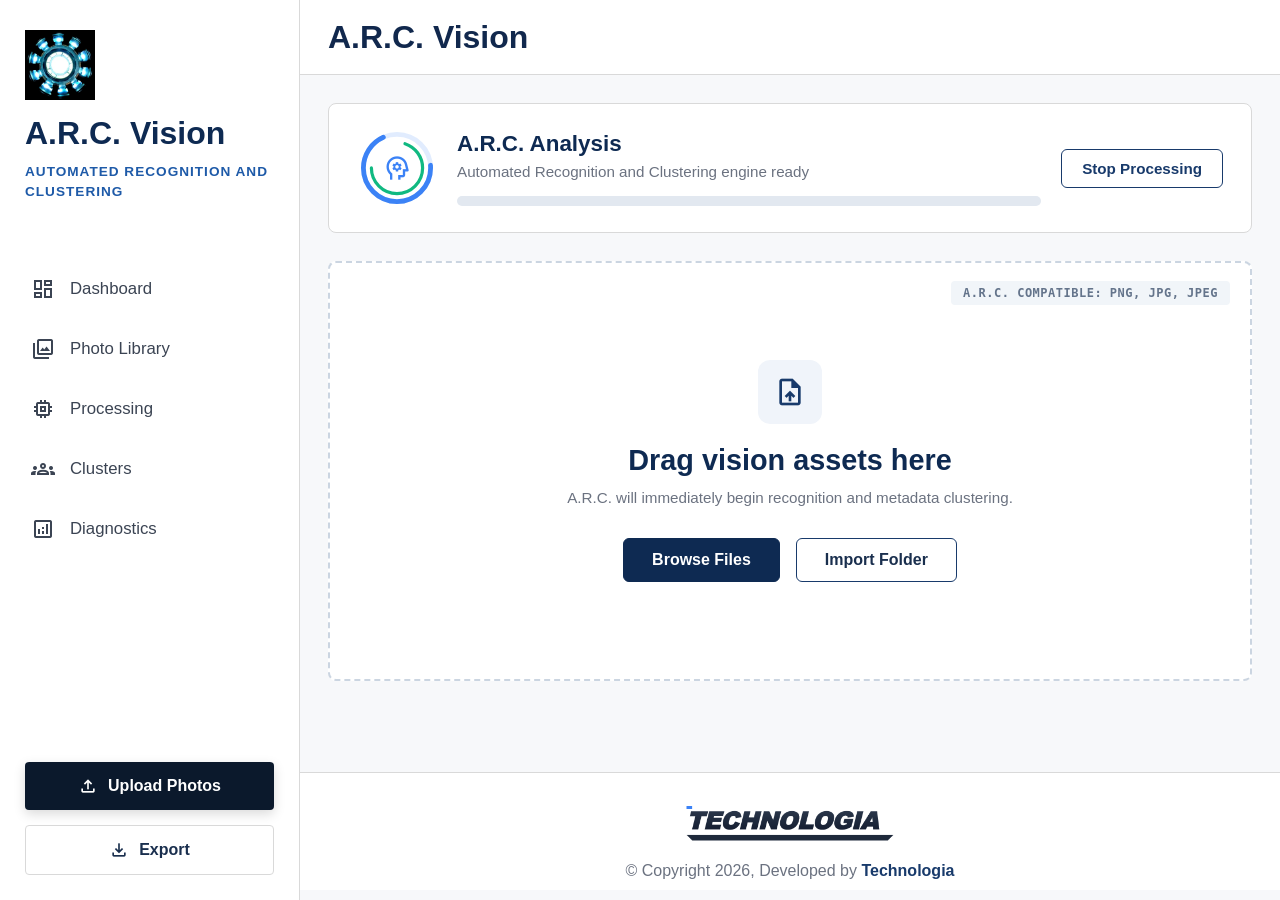
<file: Source Code/Front End/upload.html>
<!--
  Asset upload interface for A.R.C. Vision.
  Provides drag-and-drop batch photo uploads and directory selection for new or existing event batches.
  Handles upload queue preparation, progress monitoring, and ingestion dispatching.
-->
<!DOCTYPE html>
<html lang="en">

<head>
    <title>Upload Assets - A.R.C. Vision</title>

    <meta charset="utf-8">
    <meta name="viewport" content="width=device-width, initial-scale=1.0">
    <meta name="description" content="A.R.C Vision Asset Upload">

    <link rel="stylesheet" href="css/styles.css" type="text/css">

    <!-- Google Fonts -->
    <link
        href="https://fonts.googleapis.com/css2?family=Inclusive+Sans:ital@0;1&family=Inknut+Antiqua:wght@500;600;700&display=swap"
        rel="stylesheet">

    <!-- Material Symbols -->
    <link rel="stylesheet" href="https://fonts.googleapis.com/css2?family=Material+Symbols+Outlined" />

    <link rel="shortcut icon" href="media/favicon.ico">
    <link rel="icon" href="media/favicon.ico">

    <script>
        (function() {
            try {
                var nav = performance.getEntriesByType('navigation');
                var isReload = (nav && nav.length > 0) ? (nav[0].type === 'reload') : (window.performance && window.performance.navigation && window.performance.navigation.type === 1);
                var isFresh = !sessionStorage.getItem('app_session_active');
                if (isReload || isFresh) {
                    var currentUrl = window.location.pathname.split('/').pop() + window.location.search + window.location.hash;
                    sessionStorage.setItem('post_loading_redirect', currentUrl || 'index.html');
                    window.location.replace('loading.html');
                }
            } catch (e) {}
        })();
    </script>
</head>




<body>

    <!-- Hidden File Inputs for Native Upload Functionality -->
    <input type="file" id="fileInput" multiple accept="image/*,.raw,.tiff" style="display: none;">
    <input type="file" id="folderInput" webkitdirectory directory style="display: none;">

    <!-- ============================================================
         SIDEBAR
    ============================================================= -->

    <aside class="sidebar">

        <!-- Sidebar Header -->
        <div class="sidebar-header">

            <img src="media/Logo.png" alt="A.R.C. Vision Logo" class="logo">

            <h1>A.R.C. Vision</h1>

            <p>
                AUTOMATED RECOGNITION AND<br>
                CLUSTERING
            </p>

        </div>

        <!-- Sidebar Navigation -->
        <nav class="sidebar-nav">

            <ul>

                <li>
                    <a href="index.html">
                        <span class="material-symbols-outlined">dashboard</span>
                        Dashboard
                    </a>
                </li>

                <li>
                    <a href="photo_library.html">
                        <span class="material-symbols-outlined">photo_library</span>
                        Photo Library
                    </a>
                </li>

                <li>
                    <a href="processing.html">
                        <span class="material-symbols-outlined">memory</span>
                        Processing
                    </a>
                </li>

                <li>
                    <a href="clusters.html">
                        <span class="material-symbols-outlined">groups</span>
                        Clusters
                    </a>
                </li>

                <li>
                    <a href="results.html">
                        <span class="material-symbols-outlined">analytics</span>
                        Diagnostics
                    </a>
                </li>

            </ul>

        </nav>

        <!-- Sidebar Action Buttons -->
        <div class="sidebar-actions">

            <button id="uploadPhotosBtn" class="active-upload-btn">
                <span class="material-symbols-outlined">upload</span>
                Upload Photos
            </button>


            <button id="exportPhotosBtn">
                <span class="material-symbols-outlined">download</span>
                Export
            </button>

        </div>

    </aside>

    <!-- ============================================================
         MAIN CONTENT
    ============================================================= -->

    <main class="main-content">

        <!-- ============================================================
             TOP HEADER
        ============================================================= -->

        <header class="top-header">

            <h2>A.R.C. Vision</h2>

        </header>

        <!-- ============================================================
             UPLOAD MAIN CONTENT SECTION
        ============================================================= -->

        <section class="upload-section">

            <!-- CARD 1: NEURAL ANALYSIS STATUS CARD -->
            <div class="neural-analysis-card" style="display: flex; align-items: center; justify-content: space-between; gap: 20px;">

                <!-- Live Animated SVG Arc Ring -->
                <div class="neural-arc-container" style="position: relative; width: 80px; height: 80px; flex-shrink: 0; display: flex; align-items: center; justify-content: center;">
                    <svg viewBox="0 0 100 100" style="width: 100%; height: 100%; animation: spinArc 8s linear infinite;">
                        <circle cx="50" cy="50" r="42" fill="none" stroke="rgba(59,130,246,0.15)" stroke-width="6"/>
                        <circle cx="50" cy="50" r="42" fill="none" stroke="#3B82F6" stroke-width="6" stroke-dasharray="180 80" stroke-linecap="round"/>
                        <circle cx="50" cy="50" r="32" fill="none" stroke="#10B981" stroke-width="4" stroke-dasharray="100 60" stroke-linecap="round" style="animation: spinArcRev 5s linear infinite; transform-origin: center;"/>
                    </svg>
                    <span class="material-symbols-outlined" style="position: absolute; color: #3B82F6; font-size: 28px; animation: pulseGlow 2s ease-in-out infinite;">psychology</span>
                </div>

                <div class="analysis-info" style="flex: 1;">
                    <h2>A.R.C. Analysis</h2>
                    <p id="uploadStatusSubtext">Automated Recognition and Clustering engine ready</p>

                    <div class="analysis-progress-container">
                        <div class="analysis-progress-bar" id="analysisProgressBar" style="width: 0%;"></div>
                        <span class="optimized-tag" id="optimizedTag">IDLE</span>
                    </div>
                </div>

                <div class="analysis-action">
                    <button class="stop-processing-btn" id="stopProcessingBtn">Stop Processing</button>
                </div>

            </div>


            <!-- CARD 2: DRAG & DROP VISION ASSETS ZONE -->
            <div class="drop-zone-card" id="dropZone">

                <!-- Compatible Formats Badge Tag -->
                <div class="format-tag">
                    A.R.C. COMPATIBLE: PNG, JPG, JPEG
                </div>


                <div class="drop-zone-content">

                    <div class="upload-icon-box">
                        <span class="material-symbols-outlined">upload_file</span>
                    </div>

                    <h2 class="drop-heading">Drag vision assets here</h2>

                    <p class="drop-subheading">
                        A.R.C. will immediately begin recognition and metadata clustering.
                    </p>

                    <div class="drop-action-buttons">
                        <button class="btn-solid-dark" id="browseFilesBtn">Browse Files</button>
                        <button class="btn-outline-dark" id="importFolderBtn">Import Folder</button>
                    </div>

                </div>

            </div>

        </section>

        <!-- ============================================================
             FOOTER
        ============================================================= -->

        <footer class="footer">

            <img src="media/Footer.png" alt="Technologia Team" class="footer-image">

            <p>

                &copy; Copyright 2026, Developed by <strong>Technologia</strong>

            </p>

        </footer>

    </main>

    <script src="scripts/script.js?v=20260813_03"></script>



</body>

</html>
</file>
<file: Source Code/Front End/css/styles.css>
/**
 * Unified design system and stylesheet for the A.R.C. Vision web dashboard.
 * Implements high-contrast dark theme, glassmorphic UI elements, responsive grid layouts, and smooth animations.
 * Handles styling for modals, lightboxes, cluster cards, progress meters, and navigation bars across all pages.
 */

/* ============================================================
   CSS RESET
============================================================ */

body,
header,
nav,
main,
footer,
h1,
h2,
h3,
h4,
h5,
h6,
div,
img,
ul,
ol,
li,
figure,
figcaption,
section,
article,
aside,
audio,
video,
p,
blockquote,
input,
button,
textarea,
select,
a {
    margin: 0;
    padding: 0;
    border: 0;
    box-sizing: border-box;
}

video::-webkit-media-controls,
video::-webkit-media-controls-enclosure,
video::-webkit-media-controls-panel,
video::-webkit-media-controls-play-button,
video::-webkit-media-controls-start-playback-button,
video::-webkit-media-controls-overlay-play-button,
video::-webkit-media-controls-overlay-enclosure,
video::-webkit-media-controls-current-time-display,
video::-webkit-media-controls-time-remaining-display,
video::-webkit-media-controls-timeline,
video::-webkit-media-controls-volume-slider,
video::-webkit-media-controls-mute-button,
video::-webkit-media-controls-fullscreen-button,
video::-webkit-media-controls-toggle-closed-captions-button,
video::-webkit-media-controls-picture-in-picture-button {
    display: none !important;
    -webkit-appearance: none !important;
    opacity: 0 !important;
    visibility: hidden !important;
    pointer-events: none !important;
    width: 0 !important;
    height: 0 !important;
    max-width: 0 !important;
    max-height: 0 !important;
}

video::-media-controls {
    display: none !important;
}

ul {
    list-style: none;
}

a {
    text-decoration: none;
    color: inherit;
}

/* ============================================================
   GENERAL & GLOBAL STYLES
============================================================ */

    body {
        display: flex;
        min-height: 100vh;

        font-family: Arial, Helvetica, sans-serif;
        background: #F7F8FA;
        color: #1A2F4E;
    }

    .material-symbols-outlined {
        font-size: 22px;
        font-variation-settings:
            'FILL' 0,
            'wght' 400,
            'GRAD' 0,
            'opsz' 24;
    }
/* ============================================================
   FOOTER
============================================================ */

.footer {
    display: flex;
    flex-direction: column;
    align-items: center;
    justify-content: center;

    gap: 10px;

    padding: 10px 30px;
    margin-bottom: 10px;

    background: white;

    border-top: 1px solid #D9D9D9;
}

.footer-image {
    width: 25%;
    max-width: 900px;

    border-radius: 10px;

    object-fit: cover;
}

.footer p {
    font-size: 1rem;

    color: #6B7280;

    text-align: center;
}

.footer strong {
    color: #183A6B;
}


    /* ============================================================
       SIDEBAR
    ============================================================ */

    .sidebar {
        position: fixed;
        top: 0;
        left: 0;

        display: flex;
        flex-direction: column;

        width: 300px;
        height: 100vh;

        background: #FFFFFF;
        border-right: 1px solid #D9D9D9;
    }

    /* ============================================================
       SIDEBAR HEADER
    ============================================================ */

    .sidebar-header {
        display: flex;
        flex-direction: column;
        padding: 30px 25px;
    }

    .logo {
        width: 70px;
        height: 70px;
        margin-bottom: 15px;
    }

    .sidebar-header h1 {
        margin-bottom: 10px;

        font-size: 2rem;
        font-weight: 700;
        color: #0E2A52;
    }

    .sidebar-header p {
        font-size: .85rem;
        font-weight: 600;
        line-height: 1.5;
        letter-spacing: 1px;
        text-transform: uppercase;

        color: #1E5AA8;
    }

    /* ============================================================
       SIDEBAR NAVIGATION
    ============================================================ */

    .sidebar-nav {
        margin-top: 30px;
        padding: 0 15px;
    }

    .sidebar-nav ul {
        display: flex;
        flex-direction: column;
        gap: 8px;
    }

    .sidebar-nav a {
        display: flex;
        align-items: center;
        gap: 15px;
    
        padding: 14px 16px;
    
        font-size: 1.05rem;
        font-weight: 500;
    
        color: #3B4453;
    
        border-radius: 10px;
    
        transition:
            transform .3s ease,
            background-color .3s ease,
            color .3s ease,
            box-shadow .3s ease;
    }

    .sidebar-nav a:hover {
        transform: translateX(6px);
    
        background: #7DB6FF;
    
        color: #0E4FA8;
    
        box-shadow: 0 8px 20px rgba(125,182,255,.25);
    }

    .sidebar-nav a::before {

        content: "";
    
        position: absolute;
    
        left: 0;
        top: 0;
    
        width: 0;
    
        height: 100%;
    
        transition: width .35s ease;
    
        z-index: -1;
    }

    .sidebar-nav a:hover::before {

        width: 100%;
    }

    .sidebar-nav a:hover {    
        transform: translateX(6px);
    }

    .sidebar-nav a.active {
        background: #183A6B;
        color: #FFFFFF;
    }

    /* ============================================================
       SIDEBAR ACTIONS
    ============================================================ */

    .sidebar-actions {
        display: flex;
        flex-direction: column;
        gap: 15px;

        margin-top: auto;
        padding: 25px;
    }

    .sidebar-actions button {
        display: flex;
        align-items: center;
        justify-content: center;
        gap: 10px;

        width: 100%;
        padding: 14px 20px;

        font-size: 1rem;
        font-weight: 600;

        border-radius: 4px;
        cursor: pointer;

        transition: .3s;
    }

    .sidebar-actions button:first-child {
        background: #183A6B;
        color: #FFFFFF;
    }

    .sidebar-actions button:last-child {
        background: #FFFFFF;
        border: 1px solid #D9D9D9;
        color: #1A2F4E;
    }

    .sidebar-actions button:hover {
        transform: translateY(-2px);
    }

    .sidebar-actions .material-symbols-outlined {
        font-size: 20px;
    }

    /* ============================================================
       MAIN CONTENT
    ============================================================ */

    .main-content {
        flex: 1;
        margin-left: 300px;

        min-height: 100vh;

        background: #F7F8FA;
    }

    /* ============================================================
       TOP HEADER
    ============================================================ */

    .top-header {
        display: flex;
        align-items: center;

        height: 75px;
        padding: 0 28px;

        background: #FFFFFF;
        border-bottom: 1px solid #D9D9D9;
    }

    .top-header h2 {
        font-size: 2rem;
        font-weight: 700;
        color: #11284D;
    }

/* ===========================================================================1. DASHBOARD PAGE ============================================ */
    /* ============================================================
       DASHBOARD
    ============================================================ */

    .dashboard {
        padding: 28px;
    }

    /* ============================================================
       SYSTEM OVERVIEW
    ============================================================ */

    .system-overview {
        display: flex;
        justify-content: center;
        align-items: center;

        margin-bottom: 35px;
    }

    .system-overview h1 {
        font-size: 3.3rem;
        font-weight: 700;
        color: #11284D;
    }

    /* ============================================================
       STATISTICS
    ============================================================ */

    .stats-container {
        display: grid;
        grid-template-columns: repeat(3, 1fr);
        gap: 20px;

        margin-bottom: 40px;
    }

    .stats-card {
        display: flex;
        flex-direction: column;
        justify-content: space-between;
    
        min-height: 170px;
    
        padding: 24px;
    
        background: #FFFFFF;
    
        border: 1px solid #D9D9D9;
        border-radius: 8px;
    
        transition:
            transform .28s ease,
            box-shadow .28s ease,
            border-color .28s ease;
    }
    
    .stats-card:hover {
        transform: scale(1.025);
    
        border-color: #183A6B;
    
        box-shadow: 0 14px 30px rgba(24,58,107,.15);
    }

    /* ============================================================
       STATISTICS CARD CONTENT
    ============================================================ */

    .card-header {
        display: flex;
        justify-content: space-between;
        align-items: center;
    }

    .card-header h4 {
        font-size: .95rem;
        font-weight: 700;
        letter-spacing: 1px;
        color: #555555;
    }

    .card-header .material-symbols-outlined {
        transition: transform .3s ease,
                    color .3s ease;
    }
    
    .stats-card:hover .card-header .material-symbols-outlined {
        transform: scale(1.08);
    
        color: #0E4FA8;
    }
    .card-body h2 {
        margin: 12px 0;

        font-size: 3rem;
        font-weight: 700;
        color: #11284D;
    }

    .card-body p {
        display: flex;
        align-items: center;
        gap: 6px;

        font-size: .95rem;
        color: #666666;
    }

    #assetsIncrease {
        color: #1FA74A;
        font-weight: 700;
    }

    #confidenceThreshold,
    #clusterPercent {
        color: #11284D;
        font-weight: 700;
    }

    .progress-container {
        width: 100%;
        height: 6px;

        margin: 12px 0;

        background: #ECECEC;
        border-radius: 999px;
    }

    .progress-bar {
        width: 65%;
        height: 100%;

        background: #1D65B8;
        border-radius: 999px;
    }

    /* ============================================================
       DASHBOARD BOTTOM
    ============================================================ */

    .dashboard-bottom {
        display: grid;
        grid-template-columns: 2.2fr 1fr;
        gap: 20px;
    }

    /* ============================================================
       ACTIVITY SECTION
    ============================================================ */

    .activity-section {
        min-height: 470px;

        background: #FFFFFF;
        border: 1px solid #D9D9D9;
        border-radius: 8px;
    }
/* ============================================================
   RECENT PROCESSING ACTIVITY
============================================================ */

.activity-header {
    display: flex;
    justify-content: space-between;
    align-items: center;

    padding: 22px 24px;

    border-bottom: 1px solid #E5E7EB;
}

.activity-header h3 {
    font-size: 1.2rem;
    font-weight: 700;

    color: #11284D;
}

.activity-list {
    display: flex;
    flex-direction: column;
}

.activity-item {
    display: flex;
    flex-direction: column;

    gap: 12px;

    padding: 22px 24px;

    border-bottom: 1px solid #ECECEC;

    transition: background 0.3s ease;
}

.activity-item:last-child {
    border-bottom: none;
}

.activity-item:hover {
    background: #F8FAFD;
}

.activity-top {
    display: flex;
    justify-content: space-between;
    align-items: center;
}

.event-name {
    font-size: 1rem;
    font-weight: 600;

    color: #11284D;
}

.activity-time {
    font-size: .9rem;

    color: #8A94A6;
}

.activity-bottom {
    display: flex;
    justify-content: space-between;
    align-items: center;
}

.image-count {
    font-size: .95rem;

    color: #5F6C7B;
}

.activity-status {
    padding: 5px 12px;

    font-size: .85rem;
    font-weight: 600;

    border-radius: 100px;
}

/* Completed Status */

.activity-status.completed {
    color: #1F8A4D;
    background: #EAF8EF;
}

/* Processing Status */

.activity-status.processing {
    color: #D48A00;
    background: #FFF4D6;
}

/* Failed Status (Future Use) */

.activity-status.failed {
    color: #C92A2A;
    background: #FFE8E8;
}

    /* ============================================================
       STATUS SECTION
    ============================================================ */

    .status-section {
        min-height: 470px;

        background: #FFFFFF;
        border: 1px solid #D9D9D9;
        border-radius: 8px;
    }

    /* ============================================================
   CLUSTERING STATUS
============================================================ */

.status-header {
    padding: 22px 24px;

    border-bottom: 1px solid #E5E7EB;
}

.status-header h3 {
    font-size: 1.2rem;
    font-weight: 700;

    color: #11284D;
}

/* ============================================================
   ARC REACTOR
============================================================ */

.reactor-container {
    display: flex;
    justify-content: center;
    align-items: center;

    padding: 30px 20px;
}

.reactor-video {
    width: 220px;
    height: 220px;

    object-fit: cover;

    border-radius: 50%;
    border: 4px solid #183A6B;

    overflow: hidden;

    box-shadow: 0 0 25px rgba(24, 58, 107, 0.25);
}

.reactor-frame{

    transition:.4s;
}

.reactor-frame:hover{

    transform:scale(1.05);

    box-shadow:0 0 45px rgba(24,58,107,.35);
}

/* ============================================================
   SYSTEM STATUS
============================================================ */

.system-status {
    padding: 0 24px 24px;
}

.status-row {
    display: flex;
    justify-content: space-between;
    align-items: center;

    padding: 14px 0;

    border-bottom: 1px solid #ECECEC;
}

.status-row:last-child {
    border-bottom: none;
}

.status-row span:first-child {
    color: #6B7280;

    font-size: .95rem;
}

.status-row span:last-child {
    font-weight: 600;

    color: #11284D;
}

.status-online {
    color: #22A447 !important;
}

/* ===========================================================================
   2. PHOTO LIBRARY PAGE
=========================================================================== */

/* Top Header subnav */
.library-header {
    height: auto;
    padding: 18px 28px;
}

.header-nav-container {
    display: flex;
    align-items: center;
    gap: 40px;
    width: 100%;
}

.header-title {
    font-size: 1.8rem;
    font-weight: 700;
    color: #0E2A52;
}

.top-tab-nav {
    display: flex;
    align-items: center;
    gap: 28px;
}

.tab-link {
    position: relative;
    padding: 6px 2px;
    font-size: 1.05rem;
    font-weight: 500;
    color: #6B7280;
    transition: color 0.25s ease;
}

.tab-link:hover {
    color: #183A6B;
}

.tab-link.active {
    color: #0E2A52;
    font-weight: 700;
}

.tab-link.active::after {
    content: '';
    position: absolute;
    bottom: -18px;
    left: 0;
    width: 100%;
    height: 3px;
    background: #183A6B;
    border-radius: 2px 2px 0 0;
}

/* Main Section Layout */
.photo-library-section {
    padding: 28px;
}

.library-container {
    display: grid;
    grid-template-columns: 1fr 280px;
    gap: 28px;
    align-items: start;
}

/* Left Column: Library Main */
.library-main {
    display: flex;
    flex-direction: column;
    gap: 20px;
}

/* Title & View Controls */
.library-top-bar {
    display: flex;
    justify-content: space-between;
    align-items: center;
}

.library-title-group {
    display: flex;
    align-items: baseline;
    gap: 14px;
}

.library-title {
    font-size: 2.5rem;
    font-weight: 700;
    color: #0E2A52;
}

.photo-count {
    font-size: 1.05rem;
    font-weight: 500;
    color: #6B7280;
}

.view-toggle-group {
    display: flex;
    align-items: center;
    gap: 6px;
}

.view-btn {
    display: flex;
    align-items: center;
    justify-content: center;
    width: 38px;
    height: 38px;
    background: #FFFFFF;
    border: 1px solid #D9D9D9;
    border-radius: 6px;
    color: #555555;
    cursor: pointer;
    transition: all 0.2s ease;
}

.view-btn:hover {
    border-color: #183A6B;
    color: #183A6B;
    background: #F0F4FA;
}

.view-btn.active {
    border-color: #183A6B;
    color: #183A6B;
    background: #F0F4FA;
}

/* Filter & Sort Bar */
.filter-bar {
    display: flex;
    justify-content: space-between;
    align-items: center;
    flex-wrap: wrap;
    gap: 15px;
    margin-bottom: 5px;
}

.filter-dropdowns {
    display: flex;
    align-items: center;
    gap: 12px;
}

/* Custom Dropdown Styling */
.custom-dropdown {
    position: relative;
}

.dropdown-trigger {
    display: flex;
    align-items: center;
    gap: 8px;
    padding: 9px 16px;
    background: #FFFFFF;
    border: 1px solid #D9D9D9;
    border-radius: 6px;
    font-size: 0.95rem;
    font-weight: 500;
    color: #3B4453;
    cursor: pointer;
    transition: all 0.2s ease;
}

.dropdown-trigger:hover {
    border-color: #183A6B;
    background: #FAFAFA;
}

.dropdown-icon {
    font-size: 18px;
    color: #555555;
}

.dropdown-menu {
    position: absolute;
    top: calc(100% + 6px);
    left: 0;
    min-width: 180px;
    background: #FFFFFF;
    border: 1px solid #D9D9D9;
    border-radius: 8px;
    box-shadow: 0 10px 25px rgba(0, 0, 0, 0.1);
    z-index: 50;
    display: none;
    overflow: hidden;
}

.custom-dropdown.open {
    z-index: 100 !important;
}

.custom-dropdown.open .dropdown-menu {
    display: block;
    animation: fadeInDown 0.2s ease forwards;
}

@keyframes fadeInDown {
    from {
        opacity: 0;
        transform: translateY(-8px);
    }
    to {
        opacity: 1;
        transform: translateY(0);
    }
}

.dropdown-item {
    padding: 10px 16px;
    font-size: 0.9rem;
    color: #3B4453;
    cursor: pointer;
    transition: background 0.15s ease;
}

.dropdown-item:hover {
    background: #F0F4FA;
    color: #183A6B;
}

.dropdown-item.active {
    background: #183A6B;
    color: #FFFFFF;
    font-weight: 600;
}

.filter-divider {
    width: 1px;
    height: 24px;
    background: #D9D9D9;
    margin: 0 4px;
}

/* Sort Control */
.sort-container {
    display: flex;
    align-items: center;
    gap: 8px;
    font-size: 0.85rem;
    font-weight: 700;
    color: #1A2F4E;
    letter-spacing: 0.5px;
}

.sort-btn {
    display: flex;
    align-items: center;
    gap: 4px;
    background: transparent;
    border: none;
    font-size: 0.95rem;
    font-weight: 700;
    color: #0E2A52;
    cursor: pointer;
    padding: 4px 6px;
    border-radius: 4px;
    transition: background 0.2s ease;
}

.sort-btn:hover {
    background: #EBF2FA;
}

.sort-icon {
    font-size: 18px;
    transition: transform 0.2s ease;
}

.sort-btn.asc .sort-icon {
    transform: rotate(180deg);
}

/* Photo Grid */
.photo-grid {
    display: grid;
    grid-template-columns: repeat(5, 1fr);
    gap: 16px;
}

/* List View Mode Override */
.photo-grid.list-view {
    grid-template-columns: 1fr;
}

/* Photo Card Component */
.photo-card {
    position: relative;
    aspect-ratio: 1 / 1;
    background: #FFFFFF;
    border: 1px solid #D9D9D9;
    border-radius: 6px;
    overflow: hidden;
    cursor: pointer;
    pointer-events: auto;
    transform: translateZ(0);
    content-visibility: auto;
    contain-intrinsic-size: 220px;
    transition: transform 0.25s ease, box-shadow 0.25s ease, border-color 0.25s ease;
}



.photo-card:hover {
    transform: translateY(-4px);
    border-color: #183A6B;
    box-shadow: 0 10px 20px rgba(14, 42, 82, 0.12);
}

/* Photo Inner Placeholder & Image */
.photo-thumb {
    width: 100%;
    height: 100%;
    background-color: #FAFAFA;
    background-size: cover;
    background-position: center;
    display: flex;
    align-items: center;
    justify-content: center;
    position: relative;
    transition: filter 0.25s ease;
}

.photo-thumb img, .folder-thumb img, .entity-thumb img {
    width: 100%;
    height: 100%;
    object-fit: cover;
    object-position: top center;
}


.photo-thumb-icon {
    font-size: 32px;
    color: #CBD5E1;
    transition: transform 0.3s ease;
}

.photo-card:hover .photo-thumb-icon {
    transform: scale(1.15);
    color: #183A6B;
}

/* Badge Positioning */
.card-badge {
    position: absolute;
    top: 10px;
    right: 10px;
    padding: 3px 8px;
    font-size: 0.65rem;
    font-weight: 800;
    letter-spacing: 0.6px;
    border-radius: 3px;
    text-transform: uppercase;
    z-index: 5;
    box-shadow: 0 2px 4px rgba(0, 0, 0, 0.05);
}

.card-badge.badge-clustered,
.card-badge.badge-indexed {
    background: #11284D;
    color: #FFFFFF;
}

.card-badge.badge-new {
    background: #3B82F6;
    color: #FFFFFF;
}

.card-badge.badge-flagged {
    background: #FEE2E2;
    color: #DC2626;
    border: 1px solid #FECACA;
}

/* List view row styling */
.photo-grid.list-view .photo-card {
    aspect-ratio: auto;
    display: flex;
    align-items: center;
    padding: 12px 18px;
    gap: 20px;
}

.photo-grid.list-view .photo-thumb {
    width: 60px;
    height: 60px;
    flex-shrink: 0;
    border-radius: 4px;
}

.photo-grid.list-view .card-badge {
    position: static;
    margin-left: auto;
}

.photo-card-info {
    display: none;
}

.photo-grid.list-view .photo-card-info {
    display: flex;
    flex-direction: column;
    gap: 4px;
}

.photo-card-title {
    font-size: 0.95rem;
    font-weight: 600;
    color: #11284D;
}

.photo-card-meta {
    font-size: 0.8rem;
    color: #6B7280;
}

/* Right Sidebar Widgets */
.library-sidebar {
    display: flex;
    flex-direction: column;
    gap: 24px;
}

.sidebar-widget {
    background: #FFFFFF;
    border: 1px solid #D9D9D9;
    border-radius: 8px;
    padding: 24px;
}

.widget-title {
    font-size: 0.85rem;
    font-weight: 700;
    letter-spacing: 1px;
    color: #6B7280;
    text-transform: uppercase;
    margin-bottom: 20px;
}

/* Classification Widget List */
.classification-list {
    display: flex;
    flex-direction: column;
    gap: 16px;
}

.classification-group {
    display: flex;
    flex-direction: column;
    gap: 10px;
}

.classification-item {
    display: flex;
    justify-content: space-between;
    align-items: center;
    font-size: 0.95rem;
}

.classification-item.parent {
    color: #1A2F4E;
}

.item-left {
    display: flex;
    align-items: center;
    gap: 10px;
}

.icon-blue {
    color: #1D65B8;
    font-size: 20px;
}

.item-label.bold, .item-count.bold {
    font-weight: 700;
    color: #11284D;
}

.sub-items {
    display: flex;
    flex-direction: column;
    gap: 10px;
    padding-left: 30px;
}

.classification-item.sub {
    font-size: 0.9rem;
    color: #555555;
}

.classification-item.sub .item-count {
    color: #333333;
    font-weight: 500;
}

/* Engine Status Widget */
.status-widget {
    padding: 24px;
}

.engine-card {
    background: #F8FAFD;
    border: 1px solid #E2E8F0;
    border-radius: 8px;
    padding: 20px;
    display: flex;
    flex-direction: column;
    gap: 12px;
}

.engine-card-header {
    display: flex;
    justify-content: space-between;
    align-items: center;
    gap: 12px;
}

.engine-name {
    font-size: 0.95rem;
    font-weight: 700;
    color: #11284D;
    flex: 1;
}

.engine-percent {
    font-size: 0.95rem;
    font-weight: 700;
    color: #1D65B8;
    white-space: nowrap;
    text-align: right;
    flex-shrink: 0;
}


.engine-progress {
    margin: 0;
}

.engine-description {
    font-size: 0.85rem;
    font-style: italic;
    color: #6B7280;
    line-height: 1.45;
}

/* Lightbox Modal */
.lightbox-modal {
    position: fixed;
    top: 0;
    left: 0;
    width: 100vw;
    height: 100vh;
    z-index: 999999 !important;
    display: none;
    align-items: center;
    justify-content: center;
}

.lightbox-modal.active {
    display: flex;
}

.lightbox-overlay {
    position: absolute;
    top: 0;
    left: 0;
    width: 100%;
    height: 100%;
    background: rgba(14, 42, 82, 0.6);
    backdrop-filter: blur(4px);
}

.lightbox-content {
    position: relative;
    width: 92%;
    max-width: 1140px;
    background: #FFFFFF;
    border-radius: 16px;
    box-shadow: 0 25px 60px rgba(0, 0, 0, 0.4);
    z-index: 1001;
    overflow: hidden;
    max-height: 88vh;
    animation: modalPop 0.3s cubic-bezier(0.175, 0.885, 0.32, 1.275) forwards;
}

@keyframes modalPop {
    from {
        opacity: 0;
        transform: scale(0.9);
    }
    to {
        opacity: 1;
        transform: scale(1);
    }
}

.lightbox-close {
    position: absolute;
    top: 15px;
    right: 15px;
    width: 36px;
    height: 36px;
    border: none;
    background: #F0F4FA;
    border-radius: 50%;
    display: flex;
    align-items: center;
    justify-content: center;
    cursor: pointer;
    color: #11284D;
    transition: background 0.2s ease;
    z-index: 10;
}

.lightbox-close:hover {
    background: #E2E8F0;
}

.lightbox-body {
    display: grid;
    grid-template-columns: 1.8fr 1fr;
    min-height: 520px;
    max-height: 85vh;
}

.lightbox-image-container {
    position: relative;
    background: #0B0E14;
    display: flex;
    align-items: center;
    justify-content: center;
    padding: 20px;
    border-right: 1px solid #1E293B;
    overflow: hidden;
}

.lightbox-nav-btn {
    position: absolute;
    top: 50%;
    transform: translateY(-50%);
    width: 44px;
    height: 44px;
    border-radius: 50%;
    background: rgba(15, 23, 42, 0.8);
    color: #FFFFFF;
    border: 1px solid rgba(255, 255, 255, 0.25);
    cursor: pointer;
    display: flex;
    align-items: center;
    justify-content: center;
    z-index: 10;
    transition: all 0.2s ease;
    box-shadow: 0 4px 14px rgba(0, 0, 0, 0.4);
    backdrop-filter: blur(8px);
}

.lightbox-nav-btn:hover {
    background: #3B82F6;
    border-color: #3B82F6;
    transform: translateY(-50%) scale(1.08);
    box-shadow: 0 6px 20px rgba(59, 130, 246, 0.45);
}

.lightbox-prev-btn {
    left: 14px;
}

.lightbox-next-btn {
    right: 14px;
}

.lightbox-counter-badge {
    position: absolute;
    bottom: 14px;
    left: 50%;
    transform: translateX(-50%);
    background: rgba(15, 23, 42, 0.88);
    color: #F8FAFC;
    font-size: 0.85rem;
    font-weight: 600;
    padding: 5px 14px;
    border-radius: 20px;
    display: inline-flex;
    align-items: center;
    gap: 6px;
    backdrop-filter: blur(8px);
    border: 1px solid rgba(255, 255, 255, 0.18);
    box-shadow: 0 4px 12px rgba(0, 0, 0, 0.35);
    z-index: 10;
}

.lightbox-img-wrapper {
    width: 100%;
    height: 100%;
    max-height: 620px;
    background-color: transparent;
    border-radius: 10px;
    display: flex;
    align-items: center;
    justify-content: center;
    overflow: hidden;
}

.placeholder-icon {
    font-size: 64px;
    color: #94A3B8;
}

.lightbox-info {
    padding: 28px 24px;
    display: flex;
    flex-direction: column;
    justify-content: space-between;
    gap: 18px;
    background: #FFFFFF;
    overflow-y: auto;
    overflow-x: hidden;
    min-width: 0;
    box-sizing: border-box;
}

.lightbox-header {
    display: flex;
    flex-direction: column;
    align-items: flex-start;
    gap: 8px;
    width: 100%;
    max-width: 100%;
    overflow: hidden;
    box-sizing: border-box;
}

.lightbox-header h3 {
    font-size: 1.25rem;
    font-weight: 700;
    color: #11284D;
    word-break: break-word;
    overflow-wrap: anywhere;
    white-space: normal;
    max-width: 100%;
    width: 100%;
    margin: 0;
    line-height: 1.35;
    box-sizing: border-box;
}

.lightbox-details {
    display: flex;
    flex-direction: column;
    gap: 12px;
    width: 100%;
    box-sizing: border-box;
}

.detail-row {
    display: flex;
    justify-content: space-between;
    align-items: flex-start;
    gap: 12px;
    font-size: 0.9rem;
    color: #555555;
    border-bottom: 1px dashed #ECECEC;
    padding-bottom: 8px;
    width: 100%;
    box-sizing: border-box;
}

.detail-row strong {
    color: #11284D;
    text-align: right;
    word-break: break-word;
    overflow-wrap: anywhere;
    max-width: 65%;
}

.lightbox-actions {
    margin-top: auto;
    padding-top: 16px;
    border-top: 1px solid #E2E8F0;
    display: flex;
    flex-direction: column;
    gap: 12px;
    width: 100%;
}

.btn-primary {
    width: 100%;
    padding: 12px;
    background: #183A6B;
    color: #FFFFFF;
    border: none;
    border-radius: 8px;
    font-weight: 600;
    cursor: pointer;
    display: flex;
    align-items: center;
    justify-content: center;
    gap: 8px;
    transition: background 0.2s ease;
}

.btn-primary:hover {
    background: #1E40AF;
}
    align-items: center;
    justify-content: center;
    gap: 8px;
    transition: background 0.2s ease;
}

.btn-primary:hover {
    background: #0E2A52;
}

/* ===========================================================================
   3. PROCESSING PAGE
=========================================================================== */

.processing-section {
    padding: 28px;
    display: flex;
    flex-direction: column;
    gap: 32px;
}

/* Row 1: Status & Performance Cards */
.status-performance-row {
    display: grid;
    grid-template-columns: 1fr 280px;
    gap: 20px;
    align-items: stretch;
}

.processing-card {
    background: #FFFFFF;
    border: 1px solid #D9D9D9;
    border-radius: 8px;
    padding: 24px;
}

/* Current Status Overview Card */
.current-status-card {
    display: flex;
    align-items: center;
    justify-content: space-between;
    gap: 24px;
}

.status-col {
    display: flex;
    flex-direction: column;
    gap: 6px;
}

.main-status {
    flex: 1.2;
}

.card-label {
    font-size: 0.8rem;
    font-weight: 700;
    letter-spacing: 0.8px;
    color: #6B7280;
    text-transform: uppercase;
}

.status-heading {
    font-size: 1.8rem;
    font-weight: 700;
    color: #0E2A52;
}

.status-batch {
    font-size: 0.95rem;
    color: #6B7280;
}

.status-batch strong {
    color: #11284D;
}

.card-v-divider {
    width: 1px;
    height: 60px;
    background: #E5E7EB;
}

.stat-col {
    flex: 1;
}

.stat-number {
    font-size: 2.5rem;
    font-weight: 700;
    color: #0E2A52;
}

/* Batch Performance Card */
.batch-performance-card {
    background: #183A6B;
    color: #FFFFFF;
    border: none;
    display: flex;
    flex-direction: column;
    justify-content: space-between;
    gap: 12px;
}

.card-label.light {
    color: #93C5FD;
}

.throughput-row {
    display: flex;
    justify-content: space-between;
    align-items: center;
    font-size: 0.85rem;
    color: #E0F2FE;
}

.throughput-row strong {
    font-size: 0.95rem;
    color: #FFFFFF;
}

.batch-progress {
    height: 4px;
    background: rgba(255, 255, 255, 0.2);
    border-radius: 999px;
    margin: 4px 0;
}

.batch-progress .progress-bar {
    background: #60A5FA;
}

.hardware-accel {
    font-size: 0.85rem;
    color: #BFDBFE;
}

.cuda-active {
    color: #FFFFFF;
}

/* Row 2: Processing Pipeline */
.pipeline-container {
    display: flex;
    flex-direction: column;
    gap: 16px;
}

.section-title {
    font-size: 1.4rem;
    font-weight: 700;
    color: #0E2A52;
}

.pipeline-list {
    display: flex;
    flex-direction: column;
    gap: 16px;
}

.pipeline-card {
    position: relative;
    background: #FFFFFF;
    border: 1px solid #D9D9D9;
    border-radius: 8px;
    overflow: hidden;
    display: flex;
    flex-direction: column;
    transition: transform 0.2s ease, border-color 0.2s ease;
}

.pipeline-card:hover {
    border-color: #183A6B;
    transform: translateY(-2px);
}

.pipeline-card-body {
    display: flex;
    align-items: center;
    gap: 20px;
    padding: 20px 24px;
}

.step-icon-box {
    width: 52px;
    height: 52px;
    background: #F0F4FA;
    border-radius: 8px;
    display: flex;
    align-items: center;
    justify-content: center;
    color: #183A6B;
    flex-shrink: 0;
}

.step-icon-box .material-symbols-outlined {
    font-size: 26px;
}

.step-details {
    flex: 1;
    display: flex;
    flex-direction: column;
    gap: 4px;
}

.step-details h3 {
    font-size: 1.1rem;
    font-weight: 700;
    color: #0E2A52;
}

.step-details p {
    font-size: 0.9rem;
    color: #6B7280;
}

.step-status-value {
    font-size: 1.1rem;
    font-weight: 700;
}

.step-status-value.percent {
    color: #1D65B8;
}

.step-status-value.pending {
    color: #9CA3AF;
    font-weight: 500;
}

.step-progress-wrapper {
    width: 100%;
    height: 4px;
    background: #F3F4F6;
}

.step-progress-fill {
    height: 100%;
    background: #1D65B8;
    border-radius: 0 2px 2px 0;
    transition: width 0.4s ease;
}

.step-progress-fill.pending {
    background: transparent;
}

/* Row 3: In-Flight Preview */
.preview-container {
    display: flex;
    flex-direction: column;
    gap: 16px;
}

.preview-grid {
    display: grid;
    grid-template-columns: repeat(4, 1fr);
    gap: 20px;
}

.preview-card {
    position: relative;
    aspect-ratio: 4 / 3;
    width: 100%;
    min-height: 240px;
    background: #0F172A;
    border-radius: 14px;
    overflow: hidden;
    box-shadow: 0 4px 16px rgba(0, 0, 0, 0.2);
}


.preview-badge {
    position: absolute;
    top: 12px;
    left: 12px;
    padding: 3px 10px;
    font-size: 0.75rem;
    font-weight: 800;
    letter-spacing: 0.6px;
    border-radius: 4px;
    text-transform: uppercase;
    z-index: 10;
}

.badge-detected {
    background: #10B981;
    color: #FFFFFF;
}

.badge-processing {
    background: #2563EB;
    color: #FFFFFF;
}

.badge-queued {
    background: #475569;
    color: #FFFFFF;
}

/* Preview Image Backgrounds */
.preview-thumb {
    width: 100%;
    height: 100%;
    position: relative;
    overflow: hidden;
    display: flex;
    align-items: center;
    justify-content: center;
    transition: transform 0.3s ease;
}

.preview-thumb img {
    width: 100%;
    height: 100%;
    object-fit: cover;
}


.preview-card:hover .preview-thumb {
    transform: scale(1.03);
}

.thumb-tony {
    background-image: url('https://images.unsplash.com/photo-1507003211169-0a1dd7228f2d?auto=format&fit=crop&w=600&q=80');
}

.thumb-bruce {
    background-image: url('https://images.unsplash.com/photo-1500648767791-00dcc994a43e?auto=format&fit=crop&w=600&q=80');
}

.thumb-loki {
    background-image: url('https://images.unsplash.com/photo-1534528741775-53994a69daeb?auto=format&fit=crop&w=600&q=80');
}

.thumb-spidey {
    background-image: url('https://images.unsplash.com/photo-1635863138275-d9b33299680b?auto=format&fit=crop&w=600&q=80');
}

/* Face Detection Overlays */
.face-box {
    position: absolute;
    background: transparent !important;
    background-color: transparent !important;
    border: 2.5px solid #10B981 !important;
    box-shadow: 0 0 12px rgba(16, 185, 129, 0.6) !important;
    border-radius: 6px;
    pointer-events: none;
}

.face-box-tag {
    position: absolute;
    top: -24px;
    left: 0;
    background: #10B981;
    color: #FFFFFF;
    font-size: 0.75rem;
    font-weight: 800;
    padding: 2px 6px;
    border-radius: 3px;
    box-shadow: 0 2px 6px rgba(0, 0, 0, 0.4);
    white-space: nowrap;
}


/* Scanning Line for Processing Badge */
.scan-line {
    position: absolute;
    top: 0;
    left: 0;
    width: 100%;
    height: 3px;
    background: #60A5FA;
    box-shadow: 0 0 10px #60A5FA;
    animation: scanAnimation 2s infinite linear;
}

@keyframes scanAnimation {
    0% { top: 0%; }
    50% { top: 100%; }
    100% { top: 0%; }
}

/* ===========================================================================
   4. CLUSTERS PAGE & CLUSTER DETAIL VIEW
=========================================================================== */

.clusters-section {
    padding: 28px;
    display: flex;
    flex-direction: column;
    gap: 24px;
}

/* Header bar for Clusters */
.clusters-header-bar {
    display: flex;
    justify-content: space-between;
    align-items: center;
    padding-bottom: 8px;
}

.header-left-group {
    display: flex;
    align-items: center;
    gap: 16px;
}

.clusters-main-title {
    font-size: 2.2rem;
    font-weight: 700;
    color: #0E2A52;
}

.folder-badge-tag {
    background: #EBF1F8;
    color: #475569;
    font-size: 0.85rem;
    font-style: italic;
    font-weight: 500;
    padding: 4px 12px;
    border-radius: 4px;
}

.back-btn {
    display: flex;
    align-items: center;
    justify-content: center;
    width: 36px;
    height: 36px;
    background: #FFFFFF;
    border: 1px solid #D9D9D9;
    border-radius: 6px;
    color: #0E2A52;
    cursor: pointer;
    transition: background 0.2s ease, border-color 0.2s ease;
}

.back-btn:hover {
    background: #F0F4FA;
    border-color: #183A6B;
}

.header-right-group {
    display: flex;
    align-items: center;
    gap: 14px;
}

.action-btn-outline {
    display: flex;
    align-items: center;
    gap: 8px;
    padding: 9px 16px;
    background: #FFFFFF;
    border: 1px solid #183A6B;
    border-radius: 6px;
    font-size: 0.95rem;
    font-weight: 600;
    color: #183A6B;
    cursor: pointer;
    transition: all 0.2s ease;
}

.action-btn-outline:hover {
    background: #183A6B;
    color: #FFFFFF;
}

.btn-divider {
    width: 1px;
    height: 24px;
    background: #D9D9D9;
}

/* View Container */
.clusters-view {
    width: 100%;
}

/* -------------------------------------------------------------
   FIRST SCREEN: CLUSTER / FOLDER LISTING (3 columns)
------------------------------------------------------------- */

.folder-grid {
    display: grid;
    grid-template-columns: repeat(3, 1fr);
    gap: 24px;
}

.folder-card {
    background: #FFFFFF;
    border: 1px solid #D9D9D9;
    border-radius: 8px;
    overflow: hidden;
    cursor: pointer;
    content-visibility: auto;
    contain-intrinsic-size: 260px;
    transition: transform 0.25s ease, box-shadow 0.25s ease, border-color 0.25s ease;
}

.folder-card:hover {
    transform: translateY(-4px);
    border-color: #183A6B;
    box-shadow: 0 12px 24px rgba(14, 42, 82, 0.12);
}

.folder-thumb {
    width: 100%;
    aspect-ratio: 4 / 3;
    background: #F3F4F6;
    overflow: hidden;
}

.folder-thumb img {
    width: 100%;
    height: 100%;
    object-fit: cover;
    transition: transform 0.35s ease;
}

.folder-card:hover .folder-thumb img {
    transform: scale(1.05);
}

.folder-info {
    padding: 18px 20px;
    display: flex;
    flex-direction: column;
    gap: 12px;
}

.folder-title-row {
    display: flex;
    justify-content: space-between;
    align-items: flex-start;
    gap: 10px;
}

.folder-title {
    font-size: 1.15rem;
    font-weight: 700;
    color: #0E2A52;
    line-height: 1.35;
}

.more-btn {
    background: transparent;
    border: none;
    color: #6B7280;
    cursor: pointer;
    padding: 2px;
    border-radius: 4px;
    transition: color 0.15s ease, background 0.15s ease;
}

.more-btn:hover {
    color: #0E2A52;
    background: #F0F4FA;
}

.folder-divider {
    width: 100%;
    height: 1px;
    background: #ECECEC;
}

.folder-footer {
    display: flex;
    justify-content: space-between;
    align-items: center;
}

.photos-label {
    font-size: 0.95rem;
    font-style: italic;
    color: #555555;
}

.photos-count {
    font-size: 0.95rem;
    font-weight: 700;
    color: #11284D;
}

/* -------------------------------------------------------------
   SECOND SCREEN: FACIAL ENTITIES DETAIL VIEW (5 columns x 2 rows)
------------------------------------------------------------- */

.entity-grid {
    display: grid;
    grid-template-columns: repeat(5, 1fr);
    gap: 18px;
}

.entity-card {
    background: #FFFFFF;
    border: 1px solid #D9D9D9;
    border-radius: 8px;
    overflow: hidden;
    cursor: pointer;
    content-visibility: auto;
    contain-intrinsic-size: 240px;
    transition: transform 0.25s ease, box-shadow 0.25s ease, border-color 0.25s ease;
}

.entity-card:hover {
    transform: translateY(-4px);
    border-color: #183A6B;
    box-shadow: 0 10px 20px rgba(14, 42, 82, 0.12);
}

.entity-thumb {
    width: 100%;
    aspect-ratio: 1 / 1;
    background: #F8FAFD;
    overflow: hidden;
}

.entity-thumb img {
    width: 100%;
    height: 100%;
    object-fit: cover;
    transition: transform 0.35s ease;
}

.entity-card:hover .entity-thumb img {
    transform: scale(1.06);
}

.entity-info {
    padding: 14px 16px;
    display: flex;
    flex-direction: column;
    gap: 10px;
}

.entity-title-row {
    display: flex;
    justify-content: space-between;
    align-items: center;
}

.entity-title {
    font-family: monospace, sans-serif;
    font-size: 1rem;
    font-weight: 700;
    color: #0E2A52;
}

.entity-stats {
    display: flex;
    justify-content: space-between;
    align-items: flex-end;
    border-top: 1px dashed #ECECEC;
    padding-top: 8px;
}

.stat-lbl {
    font-size: 0.75rem;
    color: #6B7280;
    display: block;
}

.stat-val {
    font-size: 0.95rem;
    font-weight: 700;
    color: #11284D;
}

.stat-col.align-right {
    text-align: right;
}

.score-high {
    color: #1D65B8;
}

.score-warn {
    color: #DC2626;
}

.score-low {
    color: #9CA3AF;
}

/* Merge Action Buttons */
.btn-primary-action {
    display: flex;
    align-items: center;
    gap: 6px;
    padding: 9px 20px;
    background: #183A6B;
    border: 1px solid #183A6B;
    border-radius: 6px;
    font-size: 0.95rem;
    font-weight: 700;
    color: #FFFFFF;
    cursor: pointer;
    transition: background 0.2s ease;
}

.btn-primary-action:hover {
    background: #0E2A52;
}

/* Merge Instruction Banner */
.merge-instruction-banner {
    display: flex;
    align-items: center;
    gap: 12px;
    background: #EFF6FF;
    border: 1px solid #BFDBFE;
    border-radius: 6px;
    padding: 12px 18px;
    margin-bottom: 20px;
    font-size: 0.95rem;
    color: #1E40AF;
}

.merge-instruction-banner .icon-info {
    color: #2563EB;
    font-size: 22px;
}

/* Selectable Checkbox on Entity Cards */
.entity-card {
    position: relative;
}

.select-checkbox {
    position: absolute;
    top: 10px;
    right: 10px;
    width: 26px;
    height: 26px;
    background: rgba(255, 255, 255, 0.9);
    border: 2px solid #CBD5E1;
    border-radius: 6px;
    display: none;
    align-items: center;
    justify-content: center;
    color: #FFFFFF;
    z-index: 10;
    transition: all 0.2s ease;
}

.entity-card.in-merge-mode .select-checkbox {
    display: flex;
}

.entity-card.selected {
    border-color: #183A6B !important;
    box-shadow: 0 0 0 3px rgba(24, 58, 107, 0.25) !important;
}

.entity-card.selected .select-checkbox {
    background: #183A6B;
    border-color: #183A6B;
}

.entity-card.selected .select-checkbox .material-symbols-outlined {
    font-size: 18px;
    font-weight: bold;
}

/* ===========================================================================
   5. UPLOAD ASSETS PAGE
=========================================================================== */

.upload-section {
    padding: 28px;
    display: flex;
    flex-direction: column;
    gap: 28px;
}

/* Active State for Upload Photos sidebar button on Upload Page */
.sidebar-actions button.active-upload-btn {
    background: #0B192C !important;
    color: #FFFFFF !important;
    box-shadow: 0 4px 12px rgba(0, 0, 0, 0.15);
}

/* Card 1: Neural Analysis Status Card */
.neural-analysis-card {
    background: #FFFFFF;
    border: 1px solid #D9D9D9;
    border-radius: 8px;
    padding: 24px 28px;
    display: flex;
    justify-content: space-between;
    align-items: center;
    gap: 30px;
}

.analysis-info {
    display: flex;
    flex-direction: column;
    gap: 6px;
    flex: 1;
}

.analysis-info h2 {
    font-size: 1.4rem;
    font-weight: 700;
    color: #0E2A52;
}

.analysis-info p {
    font-size: 0.95rem;
    color: #6B7280;
}

.analysis-progress-container {
    width: 100%;
    height: 10px;
    background: #E2E8F0;
    border-radius: 999px;
    overflow: hidden;
    margin-top: 10px;
    position: relative;
}

.analysis-progress-bar {
    height: 100%;
    width: 0%;
    background: #183A6B;
    border-radius: 999px;
    transition: width 0.4s ease;
}


.optimized-tag {
    font-family: monospace, sans-serif;
    font-size: 0.85rem;
    font-weight: 700;
    color: #475569;
    letter-spacing: 0.5px;
    white-space: nowrap;
}

.stop-processing-btn {
    padding: 10px 20px;
    background: #FFFFFF;
    border: 1px solid #183A6B;
    border-radius: 6px;
    font-size: 0.95rem;
    font-weight: 600;
    color: #183A6B;
    cursor: pointer;
    transition: all 0.2s ease;
    white-space: nowrap;
}

.stop-processing-btn:hover {
    background: #F0F4FA;
    border-color: #0E2A52;
    color: #0E2A52;
}

.stop-processing-btn.paused {
    background: #FEF2F2;
    border-color: #DC2626;
    color: #DC2626;
}

/* Card 2: Drag & Drop Zone */
.drop-zone-card {
    position: relative;
    background: #FFFFFF;
    border: 2px dashed #CBD5E1;
    border-radius: 8px;
    min-height: 420px;
    display: flex;
    align-items: center;
    justify-content: center;
    padding: 40px 20px;
    transition: border-color 0.25s ease, background-color 0.25s ease;
}

.drop-zone-card.drag-over {
    border-color: #183A6B;
    background-color: #F8FAFD;
}

.format-tag {
    position: absolute;
    top: 18px;
    right: 20px;
    background: #F1F5F9;
    color: #64748B;
    font-family: monospace, sans-serif;
    font-size: 0.75rem;
    font-weight: 600;
    padding: 5px 12px;
    border-radius: 4px;
    letter-spacing: 0.5px;
}

.drop-zone-content {
    display: flex;
    flex-direction: column;
    align-items: center;
    text-align: center;
    max-width: 520px;
}

.upload-icon-box {
    width: 64px;
    height: 64px;
    background: #F0F4FA;
    border-radius: 12px;
    display: flex;
    align-items: center;
    justify-content: center;
    color: #183A6B;
    margin-bottom: 20px;
}

.upload-icon-box .material-symbols-outlined {
    font-size: 32px;
}

.drop-heading {
    font-size: 1.8rem;
    font-weight: 700;
    color: #0E2A52;
    margin-bottom: 10px;
}

.drop-subheading {
    font-size: 0.95rem;
    color: #6B7280;
    margin-bottom: 28px;
    line-height: 1.5;
}

.drop-action-buttons {
    display: flex;
    align-items: center;
    gap: 16px;
}

.btn-solid-dark {
    padding: 12px 28px;
    background: #0E2A52;
    border: 1px solid #0E2A52;
    border-radius: 6px;
    font-size: 1rem;
    font-weight: 600;
    color: #FFFFFF;
    cursor: pointer;
    transition: background 0.2s ease, transform 0.15s ease;
}

.btn-solid-dark:hover {
    background: #183A6B;
    transform: translateY(-1px);
}

.btn-outline-dark {
    padding: 12px 28px;
    background: #FFFFFF;
    border: 1px solid #183A6B;
    border-radius: 6px;
    font-size: 1rem;
    font-weight: 600;
    color: #1A2F4E;
    cursor: pointer;
    transition: background 0.2s ease, transform 0.15s ease;
}

.btn-outline-dark:hover {
    background: #F0F4FA;
    transform: translateY(-1px);
}

/* ===========================================================================
   6. INTRO / SPLASH LOADING SCREEN OVERLAY
=========================================================================== */

.intro-splash-overlay {
    position: fixed;
    top: 0;
    left: 0;
    width: 100vw;
    height: 100vh;
    background: #F7F8FA;
    z-index: 99999;
    display: flex;
    align-items: center;
    justify-content: center;
    opacity: 1;
    visibility: visible;
    transition: opacity 0.6s cubic-bezier(0.4, 0, 0.2, 1), visibility 0.6s ease;
}

.intro-splash-overlay.fade-out {
    opacity: 0;
    visibility: hidden;
    pointer-events: none;
}

.intro-splash-content {
    display: flex;
    flex-direction: column;
    align-items: center;
    text-align: center;
    width: 90%;
    max-width: 580px;
}

/* Reactor Frame */
.intro-reactor-container {
    margin-bottom: 16px;
    display: flex;
    justify-content: center;
}

.intro-reactor-frame {
    width: 260px;
    height: 260px;
    aspect-ratio: 1 / 1;
    padding: 14px;
    border: 2px dashed #CBD5E1;
    border-radius: 20px;
    background: #FFFFFF;
    box-shadow: 0 10px 30px rgba(0, 0, 0, 0.05);
    display: flex;
    align-items: center;
    justify-content: center;
}

.intro-reactor-video {
    width: 100%;
    height: 100%;
    object-fit: cover;
    border-radius: 12px;
}

/* Branding Title */
.intro-brand-title {
    font-size: 2.8rem;
    font-weight: 700;
    color: #0E2A52;
    letter-spacing: 2px;
    margin-bottom: 4px;
}

.intro-brand-subtitle {
    font-size: 1.05rem;
    color: #6B7280;
    margin-bottom: 20px;
}

/* Progress Bar Wrapper */
.intro-progress-wrapper {
    width: 100%;
    max-width: 440px;
    display: flex;
    flex-direction: column;
    gap: 10px;
    margin-bottom: 20px;
}

.intro-progress-text-row {
    display: flex;
    justify-content: space-between;
    align-items: center;
    font-family: monospace, sans-serif;
    font-size: 0.82rem;
    font-weight: 700;
}

.intro-status-text {
    color: #1E3A8A;
    letter-spacing: 0.8px;
}

.intro-percent-counter {
    color: #1D65B8;
}

.intro-progress-track {
    width: 100%;
    height: 5px;
    background: #E2E8F0;
    border-radius: 999px;
    overflow: hidden;
}

.intro-progress-fill {
    width: 0%;
    height: 100%;
    background: #183A6B;
    border-radius: 999px;
    transition: width 0.05s linear;
}

.intro-secure-badge {
    display: flex;
    align-items: center;
    justify-content: center;
    gap: 6px;
    font-size: 0.72rem;
    font-weight: 600;
    color: #94A3B8;
    letter-spacing: 1px;
    margin-top: 4px;
}

.intro-secure-badge .material-symbols-outlined {
    font-size: 14px;
}

/* Footer Branding */
.intro-footer-branding {
    display: flex;
    flex-direction: column;
    align-items: center;
    gap: 8px;
}

.intro-footer-logo {
    height: 24px;
    object-fit: contain;
}

.intro-company-tag {
    font-size: 0.75rem;
    font-weight: 600;
    color: #64748B;
    letter-spacing: 1.5px;
}

/* ============================================================
   CUSTOM ENHANCEMENTS: STAT STYLING, MODALS & FOOTER FIXES
   ============================================================ */

.stat-number-blue {
    color: #00477F !important;
    font-weight: 700 !important;
}

.stat-green-indicator {
    color: #10B981 !important;
    font-weight: 700 !important;
    margin-right: 4px;
}

/* Sticky Footer Across All Pages */
body {
    display: flex;
    min-height: 100vh;
    margin: 0;
}

.main-content {
    display: flex;
    flex-direction: column;
    min-height: 100vh;
    flex: 1;
}

.main-content > footer.footer {
    margin-top: auto !important;
}

/* Custom In-App Modal Overlay System */
.custom-modal-overlay {
    position: fixed;
    top: 0;
    left: 0;
    width: 100vw;
    height: 100vh;
    background: rgba(0, 0, 0, 0.75);
    backdrop-filter: blur(8px);
    z-index: 100000;
    display: flex;
    align-items: center;
    justify-content: center;
    animation: fadeInModal 0.2s ease-out;
}

.custom-modal-overlay.alert-modal-overlay {
    z-index: 3000000 !important;
    background: rgba(0, 0, 0, 0.85);
}

.step2-photo-card {
    position: relative;
    width: 100%;
    height: 200px;
    border-radius: 14px;
    overflow: hidden;
    cursor: pointer;
    background: #0B0E14;
    border: 2.5px solid rgba(255, 255, 255, 0.12);
    transition: transform 0.25s ease, border-color 0.25s ease, box-shadow 0.25s ease;
    box-sizing: border-box;
    display: block;
    min-width: 0;
    min-height: 0;
}

.step2-photo-card:hover {
    transform: translateY(-4px);
    box-shadow: 0 10px 24px rgba(59, 130, 246, 0.35);
}

.step2-photo-card.selected {
    border-color: #3B82F6 !important;
    box-shadow: 0 0 18px rgba(59, 130, 246, 0.45) !important;
}

.custom-modal-box {
    background: #151C28;
    border: 1px solid rgba(255, 255, 255, 0.15);
    box-shadow: 0 20px 40px rgba(0, 0, 0, 0.6);
    border-radius: 12px;
    padding: 24px;
    max-width: 480px;
    width: 90%;
    color: #FFFFFF;
}

.custom-modal-header {
    font-size: 1.25rem;
    font-weight: 700;
    color: #3B82F6;
    margin-bottom: 12px;
    display: flex;
    align-items: center;
    gap: 8px;
}

.custom-modal-body {
    font-size: 0.95rem;
    color: #D1D5DB;
    line-height: 1.5;
    margin-bottom: 20px;
}

.custom-modal-actions {
    display: flex;
    justify-content: flex-end;
    gap: 10px;
}

@keyframes fadeInModal {
    from { opacity: 0; transform: scale(0.95); }
    to { opacity: 1; transform: scale(1); }
}

@keyframes spinArc {
    from { transform: rotate(0deg); }
    to { transform: rotate(360deg); }
}

@keyframes spinArcRev {
    from { transform: rotate(360deg); }
    to { transform: rotate(0deg); }
}

@keyframes pulseGlow {
    0%, 100% { opacity: 0.7; transform: scale(0.95); }
    50% { opacity: 1; transform: scale(1.1); }
}

/* ============================================================
   LOADING / INITIALIZING SCREEN STYLES
============================================================ */

.loading-standalone-overlay {
    position: fixed !important;
    top: 0 !important;
    left: 0 !important;
    width: 100vw !important;
    height: 100vh !important;
    background: #F7F8FA !important;
    background-color: #F7F8FA !important;
    display: flex !important;
    align-items: center !important;
    justify-content: center !important;
    z-index: 999999 !important;
}

/* ============================================================
   GPU HARDWARE ACCELERATION & SMOOTHNESS OPTIMIZATIONS
============================================================ */

.photo-card,
.folder-card,
.entity-card,
.preview-card,
.custom-modal-box,
.analysis-progress-bar,
.intro-progress-fill {
    will-change: transform, opacity;
    transform: translateZ(0);
    backface-visibility: hidden;
}

img {
    content-visibility: auto;
}

/* ============================================================
   ENHANCED MOVE TO FACE CLUSTER MODAL & LARGE AVATAR CARDS
============================================================ */

.move-cluster-modal-box {
    background: #151C28 !important;
    border: 1px solid rgba(255, 255, 255, 0.16) !important;
    border-radius: 20px !important;
    padding: 24px 28px !important;
    max-width: 1240px !important;
    width: 94% !important;
    color: #FFFFFF !important;
    max-height: 90vh !important;
    height: 720px !important;
    display: flex !important;
    flex-direction: column !important;
    box-shadow: 0 25px 65px rgba(0, 0, 0, 0.8), 0 0 45px rgba(59, 130, 246, 0.18) !important;
    animation: fadeInModal 0.25s cubic-bezier(0.16, 1, 0.3, 1) !important;
}

.move-modal-panels-container {
    display: flex;
    gap: 24px;
    flex: 1;
    min-height: 0;
    margin-bottom: 4px;
    overflow: hidden;
}

.move-modal-left-panel {
    width: 340px;
    flex-shrink: 0;
    background: #0F172A;
    border: 1px solid rgba(255, 255, 255, 0.12);
    border-radius: 16px;
    padding: 16px;
    display: flex;
    flex-direction: column;
    gap: 12px;
    box-shadow: inset 0 2px 8px rgba(0, 0, 0, 0.3);
    height: 100%;
}

.move-modal-left-header {
    display: flex;
    align-items: center;
    justify-content: space-between;
}

.move-modal-left-title {
    font-size: 0.95rem;
    font-weight: 700;
    color: #F8FAFC;
    display: flex;
    align-items: center;
    gap: 8px;
}

.move-modal-ref-wrapper {
    flex: 1;
    min-height: 260px;
    background: #0B0E14;
    border-radius: 12px;
    border: 1px solid rgba(255, 255, 255, 0.08);
    overflow: hidden;
    display: flex;
    align-items: center;
    justify-content: center;
    position: relative;
    box-shadow: 0 8px 20px rgba(0, 0, 0, 0.4);
}

.move-modal-ref-img {
    width: 100%;
    height: 100%;
    object-fit: contain;
    display: block;
    background: #090D14;
}

.move-modal-ref-meta {
    background: rgba(255, 255, 255, 0.03);
    border: 1px solid rgba(255, 255, 255, 0.08);
    border-radius: 10px;
    padding: 10px 12px;
    font-size: 0.82rem;
    color: #94A3B8;
    display: flex;
    flex-direction: column;
    gap: 4px;
}

.move-modal-ref-filename {
    font-weight: 700;
    color: #F1F5F9;
    word-break: break-all;
}

.move-modal-right-panel {
    flex: 1;
    min-width: 0;
    display: flex;
    flex-direction: column;
    gap: 14px;
    height: 100%;
    overflow: hidden;
}

#moveClusterList {
    flex: 1;
    overflow-y: auto;
    display: grid;
    grid-template-columns: repeat(auto-fill, minmax(185px, 1fr));
    grid-auto-rows: min-content;
    align-content: start;
    gap: 18px;
    padding: 6px 10px 8px 2px;
    min-height: 0;
}

/* Custom scrollbar for moveClusterList */
#moveClusterList::-webkit-scrollbar {
    width: 8px;
}
#moveClusterList::-webkit-scrollbar-track {
    background: rgba(15, 23, 42, 0.6);
    border-radius: 4px;
}
#moveClusterList::-webkit-scrollbar-thumb {
    background: rgba(255, 255, 255, 0.2);
    border-radius: 4px;
}
#moveClusterList::-webkit-scrollbar-thumb:hover {
    background: #3B82F6;
}

.move-cluster-card {
    background: #0F172A;
    border: 1.5px solid rgba(255, 255, 255, 0.14);
    border-radius: 16px;
    padding: 16px 12px 18px 12px;
    cursor: pointer;
    transition: transform 0.2s ease, border-color 0.2s ease, box-shadow 0.2s ease, background 0.2s ease;
    will-change: transform;
    contain: layout style;
    display: flex;
    flex-direction: column;
    align-items: center;
    justify-content: flex-start;
    text-align: center;
    gap: 8px;
    position: relative;
    min-height: 250px;
    height: auto;
    overflow: visible;
    box-sizing: border-box;
}

.move-cluster-card:hover {
    border-color: #3B82F6 !important;
    background: #1E293B !important;
    transform: translateY(-4px);
    box-shadow: 0 12px 28px rgba(59, 130, 246, 0.3), 0 0 0 1px rgba(59, 130, 246, 0.5);
}

.move-cluster-avatar-container {
    width: 110px;
    height: 110px;
    border-radius: 50%;
    overflow: hidden;
    background: #1E293B;
    display: flex;
    align-items: center;
    justify-content: center;
    border: 3px solid #3B82F6;
    box-shadow: 0 4px 14px rgba(0, 0, 0, 0.5);
    transition: all 0.25s ease;
    flex-shrink: 0;
    margin-bottom: 2px;
}

.move-cluster-card:hover .move-cluster-avatar-container {
    border-color: #3B82F6;
    box-shadow: 0 0 22px rgba(59, 130, 246, 0.6);
    transform: scale(1.05);
}

.move-cluster-avatar-img {
    width: 100%;
    height: 100%;
    object-fit: cover;
    object-position: 50% 18%;
    transition: transform 0.3s ease, object-position 0.2s ease, filter 0.25s ease;
}

.move-cluster-card:hover .move-cluster-avatar-img {
    transform: scale(1.1);
    filter: brightness(1.08);
}

.move-cluster-card-title {
    font-weight: 700;
    font-size: 1.02rem;
    color: #FFFFFF;
    text-align: center;
    width: 100%;
    max-width: 165px;
    white-space: nowrap;
    overflow: hidden;
    text-overflow: ellipsis;
    margin: 0;
    line-height: 1.25;
}

.move-cluster-card-badge {
    font-size: 0.84rem;
    font-weight: 600;
    color: #93C5FD;
    background: rgba(59, 130, 246, 0.22);
    border: 1.5px solid rgba(59, 130, 246, 0.55);
    padding: 5px 14px;
    border-radius: 14px;
    display: inline-flex;
    align-items: center;
    justify-content: center;
    gap: 6px;
    box-shadow: 0 2px 8px rgba(0, 0, 0, 0.3);
    margin-top: 2px;
    white-space: nowrap;
    flex-shrink: 0;
}

/* ============================================================
   AVATAR HOVER PREVIEW POPUP
============================================================ */

.avatar-hover-preview-tooltip {
    position: fixed;
    z-index: 2500000 !important;
    pointer-events: none;
    opacity: 0;
    transform: scale(0.9) translateY(8px);
    transition: opacity 0.2s cubic-bezier(0.16, 1, 0.3, 1), transform 0.2s cubic-bezier(0.16, 1, 0.3, 1);
    display: none;
}

.avatar-hover-preview-tooltip.visible {
    display: flex;
    opacity: 1;
    transform: scale(1) translateY(0);
}

.avatar-hover-preview-card {
    background: #0F172A;
    border: 2px solid #3B82F6;
    border-radius: 18px;
    padding: 12px;
    box-shadow: 0 25px 60px rgba(0, 0, 0, 0.9), 0 0 45px rgba(59, 130, 246, 0.4);
    display: flex;
    flex-direction: column;
    align-items: center;
    gap: 10px;
    backdrop-filter: blur(16px);
    max-width: 384px;
}

.avatar-hover-preview-card img {
    width: 360px;
    height: 420px;
    object-fit: cover;
    object-position: 50% 16%;
    border-radius: 14px;
    display: block;
    background: #1E293B;
    border: 1px solid rgba(255, 255, 255, 0.12);
    transition: object-position 0.2s ease;
}

.avatar-hover-preview-title {
    font-size: 0.95rem;
    font-weight: 700;
    color: #F8FAFC;
    text-align: center;
    display: flex;
    align-items: center;
    gap: 6px;
    padding: 2px 8px;
}

/* ============================================================
   RESPONSIVE VIEWPORT BREAKPOINTS (MEDIUM & MOBILE SCREENS)
============================================================ */

@media screen and (max-width: 1014px) {
    body {
        flex-direction: column;
    }

    .sidebar {
        position: relative;
        width: 100%;
        height: auto;
        border-right: none;
        border-bottom: 1px solid #D9D9D9;
    }

    .sidebar-actions {
        margin-top: 15px;
    }

    .main-content {
        margin-left: 0;
        width: 100%;
    }

    .stats-container {
        grid-template-columns: repeat(auto-fit, minmax(220px, 1fr));
    }

    .top-header {
        flex-wrap: wrap;
        height: auto;
        padding: 16px 20px;
        gap: 12px;
    }

    .photo-grid, 
    #eventsGrid, 
    #entityGrid, 
    #personImagesGrid, 
    .clusters-grid {
        grid-template-columns: repeat(auto-fill, minmax(180px, 1fr));
        gap: 16px;
    }

    .move-modal-container {
        width: 95vw;
        max-width: 900px;
        max-height: 90vh;
        flex-direction: column;
        overflow-y: auto;
    }

    .lightbox-container {
        max-width: 95vw;
        max-height: 92vh;
        flex-direction: column;
        overflow-y: auto;
    }

    .custom-modal-box {
        max-width: 90vw;
    }
}

@media screen and (max-width: 640px) {
    .dashboard, 
    .photo-library-container, 
    .clusters-container {
        padding: 16px;
    }

    .system-overview h1 {
        font-size: 2.2rem;
    }

    .top-header h2 {
        font-size: 1.5rem;
    }
}

/* ============================================================
   S.T.A.R.K. TELEMETRY & DIAGNOSTICS PAGE STYLING
============================================================ */

.hud-card {
    transition: transform 0.2s ease, box-shadow 0.2s ease;
}

.hud-card:hover {
    transform: translateY(-3px);
    box-shadow: 0 8px 24px rgba(14, 42, 82, 0.08) !important;
}

@keyframes starkPulse {
    0% { transform: scale(0.95); opacity: 0.8; box-shadow: 0 0 0 0 rgba(16, 185, 129, 0.7); }
    70% { transform: scale(1.05); opacity: 1; box-shadow: 0 0 0 6px rgba(16, 185, 129, 0); }
    100% { transform: scale(0.95); opacity: 0.8; box-shadow: 0 0 0 0 rgba(16, 185, 129, 0); }
}

.stark-pulsing-dot {
    animation: starkPulse 2s infinite ease-in-out;
}

#diagClusterTableBody tr {
    border-bottom: 1px solid #F1F5F9;
    transition: background 0.15s ease;
}

#diagClusterTableBody tr:hover {
    background: #F8FAFC;
}

.cluster-purity-badge {
    display: inline-flex;
    align-items: center;
    gap: 4px;
    padding: 3px 10px;
    border-radius: 20px;
    font-size: 0.75rem;
    font-weight: 700;
    letter-spacing: 0.03em;
}

.cluster-purity-badge.optimal {
    background: #ECFDF5;
    color: #059669;
    border: 1px solid #A7F3D0;
}

.cluster-purity-badge.good {
    background: #EFF6FF;
    color: #2563EB;
    border: 1px solid #BFDBFE;
}

.cluster-purity-badge.warning {
    background: #FFFBEB;
    color: #D97706;
    border: 1px solid #FDE68A;
}

.diag-thumb-strip {
    display: flex;
    align-items: center;
    gap: 6px;
    overflow-x: auto;
    max-width: 260px;
    padding-bottom: 2px;
}

.diag-thumb-img {
    width: 36px;
    height: 36px;
    border-radius: 6px;
    object-fit: cover;
    border: 1px solid #CBD5E1;
    background: #E2E8F0;
    flex-shrink: 0;
    transition: transform 0.15s;
}

.diag-thumb-img:hover {
    transform: scale(1.15);
    z-index: 10;
    box-shadow: 0 4px 10px rgba(0,0,0,0.15);
}

/* ============================================================
   SELECT MODE & BULK ACTION BAR STYLES
============================================================= */

.select-toggle-btn {
    display: inline-flex;
    align-items: center;
    gap: 6px;
    padding: 6px 14px;
    background: #FFFFFF;
    color: #475569;
    border: 1px solid #CBD5E1;
    border-radius: 8px;
    font-size: 0.88rem;
    font-weight: 600;
    cursor: pointer;
    transition: all 0.2s ease;
    user-select: none;
    height: 38px;
}

.select-toggle-btn:hover {
    background: #F8FAFC;
    color: #1E293B;
    border-color: #94A3B8;
}

.select-toggle-btn.active {
    background: #2563EB !important;
    color: #FFFFFF !important;
    border-color: #2563EB !important;
    box-shadow: 0 2px 8px rgba(37, 99, 235, 0.3);
}

.select-toggle-btn .material-symbols-outlined {
    font-size: 18px;
}

.bulk-action-bar {
    display: flex;
    align-items: center;
    justify-content: space-between;
    padding: 12px 20px;
    margin: 12px 0 16px 0;
    background: #0F172A;
    color: #F8FAFC;
    border: 1px solid rgba(255, 255, 255, 0.1);
    border-radius: 12px;
    box-shadow: 0 10px 25px rgba(0, 0, 0, 0.25);
    animation: slideDownBulk 0.25s cubic-bezier(0.16, 1, 0.3, 1);
}

@keyframes slideDownBulk {
    from {
        opacity: 0;
        transform: translateY(-8px);
    }
    to {
        opacity: 1;
        transform: translateY(0);
    }
}

.bulk-action-info {
    display: flex;
    align-items: center;
    gap: 10px;
    font-weight: 700;
    font-size: 0.95rem;
    color: #F1F5F9;
}

.bulk-action-buttons {
    display: flex;
    align-items: center;
    gap: 10px;
    flex-wrap: wrap;
}

.bulk-btn {
    display: inline-flex;
    align-items: center;
    gap: 6px;
    padding: 8px 16px;
    border-radius: 8px;
    font-size: 0.88rem;
    font-weight: 600;
    cursor: pointer;
    transition: all 0.18s ease;
    border: 1px solid transparent;
}

.bulk-btn .material-symbols-outlined {
    font-size: 18px;
}

.bulk-btn.primary {
    background: #3B82F6;
    color: #FFFFFF;
    border-color: #3B82F6;
}

.bulk-btn.primary:hover {
    background: #2563EB;
    border-color: #2563EB;
    box-shadow: 0 4px 12px rgba(37, 99, 235, 0.35);
}

.bulk-btn.danger {
    background: #DC2626;
    color: #FFFFFF;
    border-color: #DC2626;
}

.bulk-btn.danger:hover {
    background: #B91C1C;
    border-color: #B91C1C;
    box-shadow: 0 4px 12px rgba(220, 38, 38, 0.4);
}

.bulk-btn.warning {
    background: #F59E0B;
    color: #FFFFFF;
    border-color: #F59E0B;
}

.bulk-btn.warning:hover {
    background: #D97706;
    border-color: #D97706;
    box-shadow: 0 4px 12px rgba(245, 158, 11, 0.35);
}

.bulk-btn.secondary {
    background: rgba(255, 255, 255, 0.12);
    color: #E2E8F0;
    border-color: rgba(255, 255, 255, 0.2);
}

.bulk-btn.secondary:hover {
    background: rgba(255, 255, 255, 0.22);
    color: #FFFFFF;
}

.bulk-btn.text-only {
    background: transparent;
    color: #94A3B8;
    border-color: transparent;
}

.bulk-btn.text-only:hover {
    color: #F1F5F9;
    background: rgba(255, 255, 255, 0.08);
}

/* Photo card selection overlay */
.photo-card.selectable {
    cursor: pointer;
}

.photo-card.selected {
    outline: 3px solid #3B82F6;
    outline-offset: -3px;
    box-shadow: 0 0 16px rgba(59, 130, 246, 0.5) !important;
}

.photo-card-select-overlay {
    position: absolute;
    top: 8px;
    left: 8px;
    z-index: 15;
    pointer-events: none;
}

.photo-card-checkbox {
    width: 22px;
    height: 22px;
    border-radius: 6px;
    border: 2px solid #FFFFFF;
    background: rgba(15, 23, 42, 0.6);
    display: flex;
    align-items: center;
    justify-content: center;
    color: transparent;
    transition: all 0.15s ease;
    box-shadow: 0 2px 6px rgba(0, 0, 0, 0.4);
}

.photo-card.selected .photo-card-checkbox {
    background: #3B82F6;
    border-color: #3B82F6;
    color: #FFFFFF;
}

.photo-card-checkbox .material-symbols-outlined {
    font-size: 16px;
    font-weight: 700;
}
</file>
